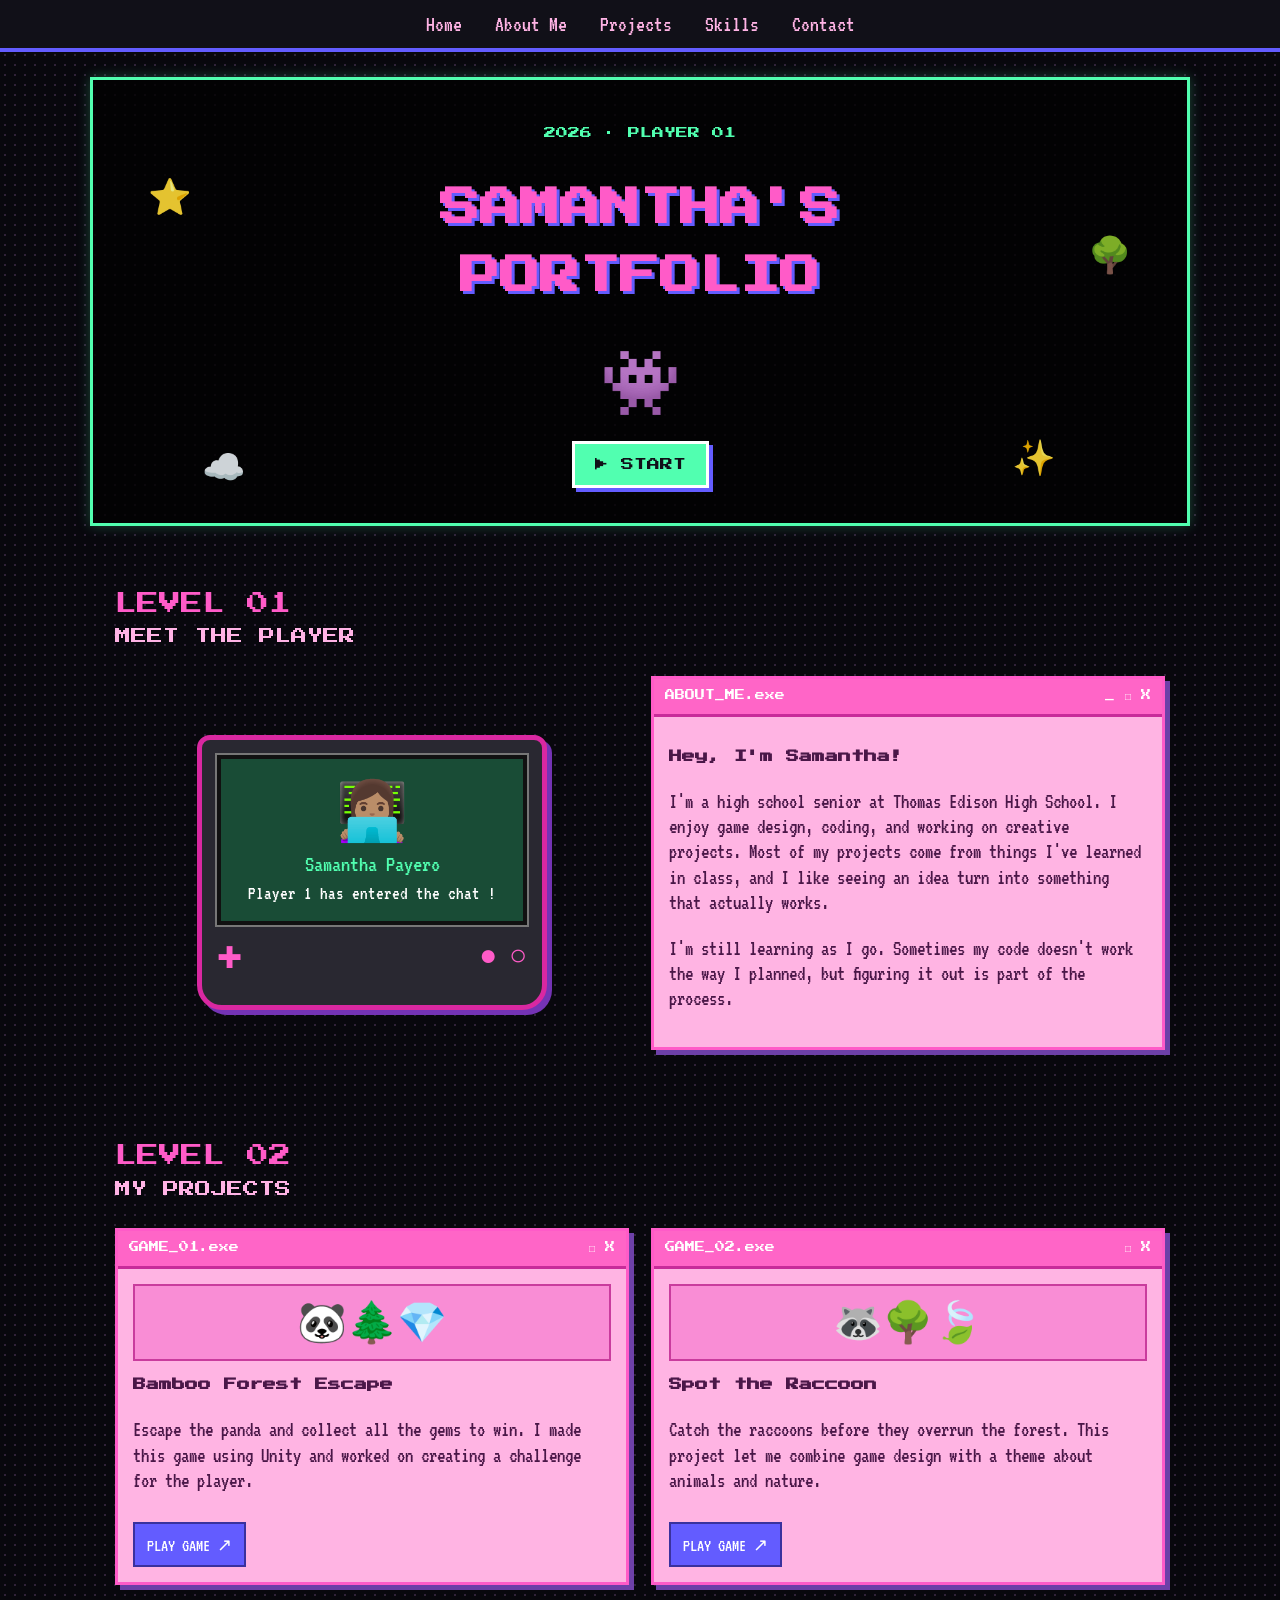
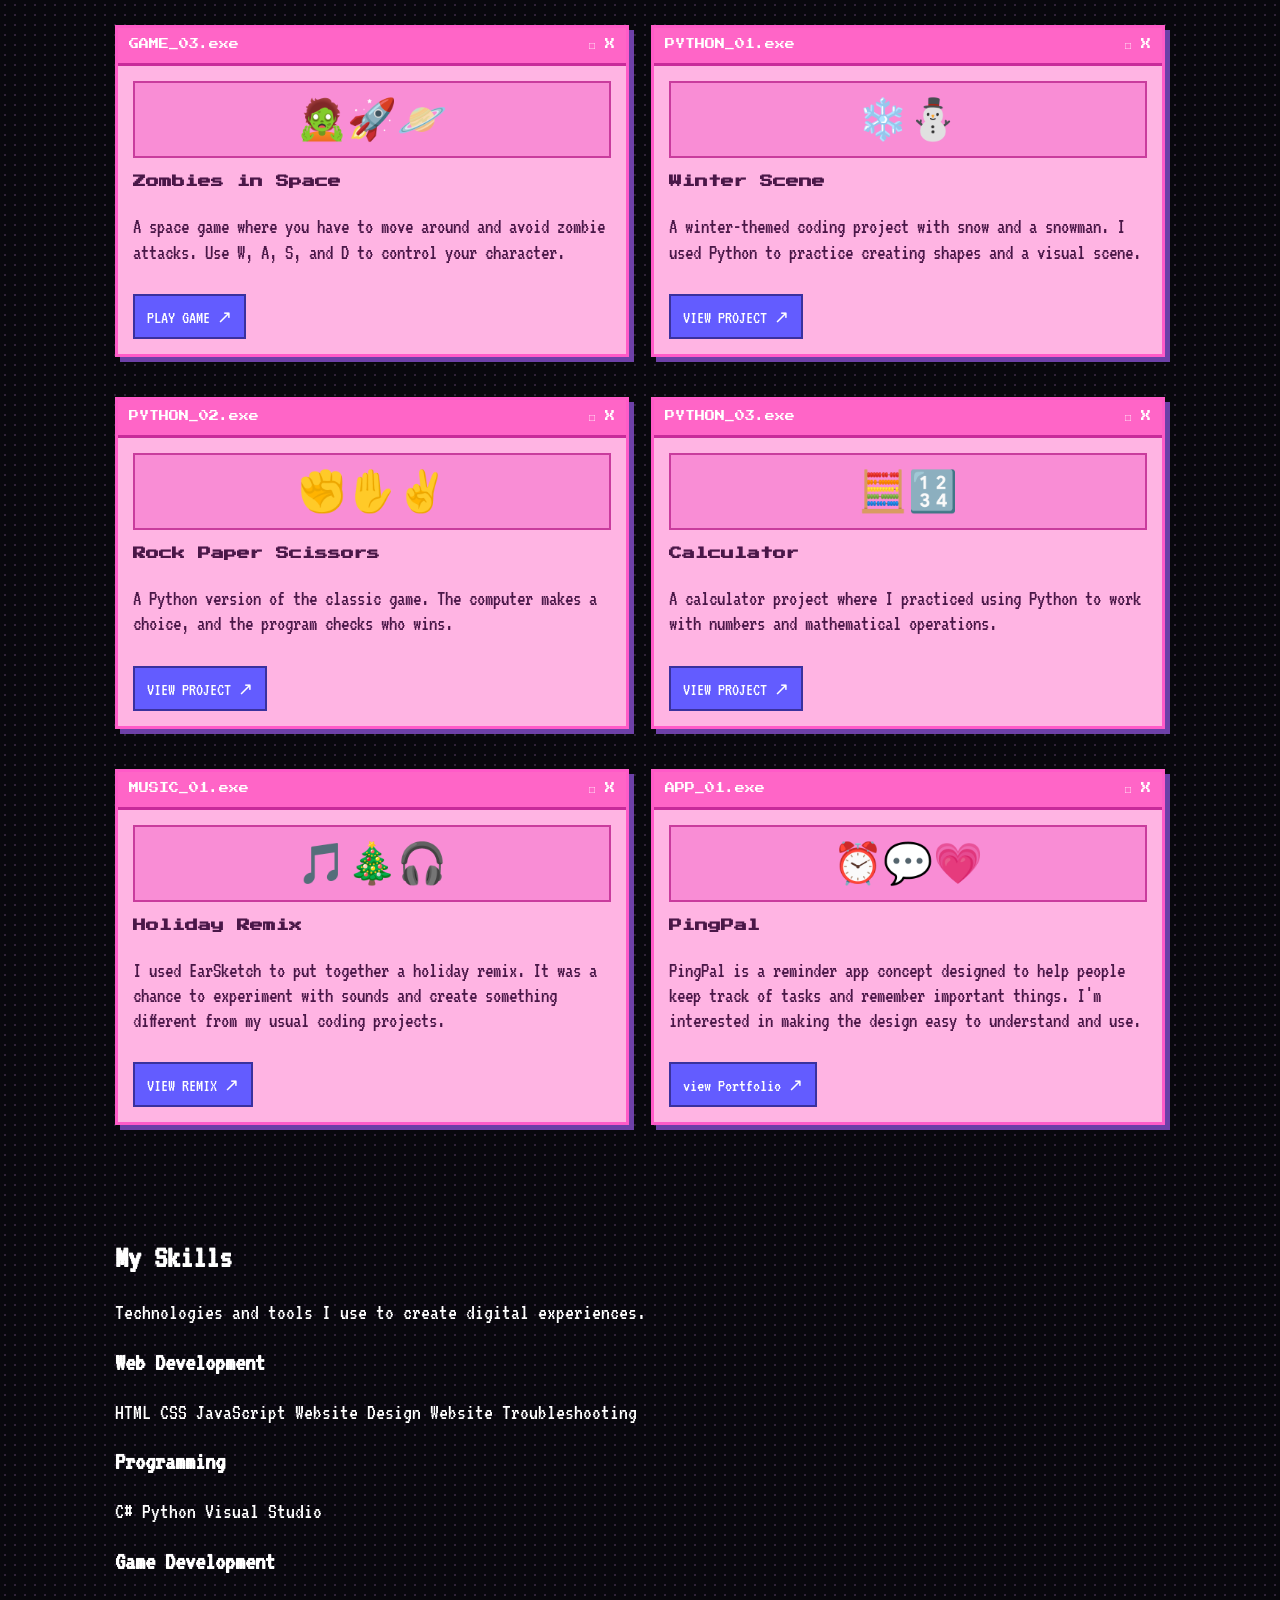
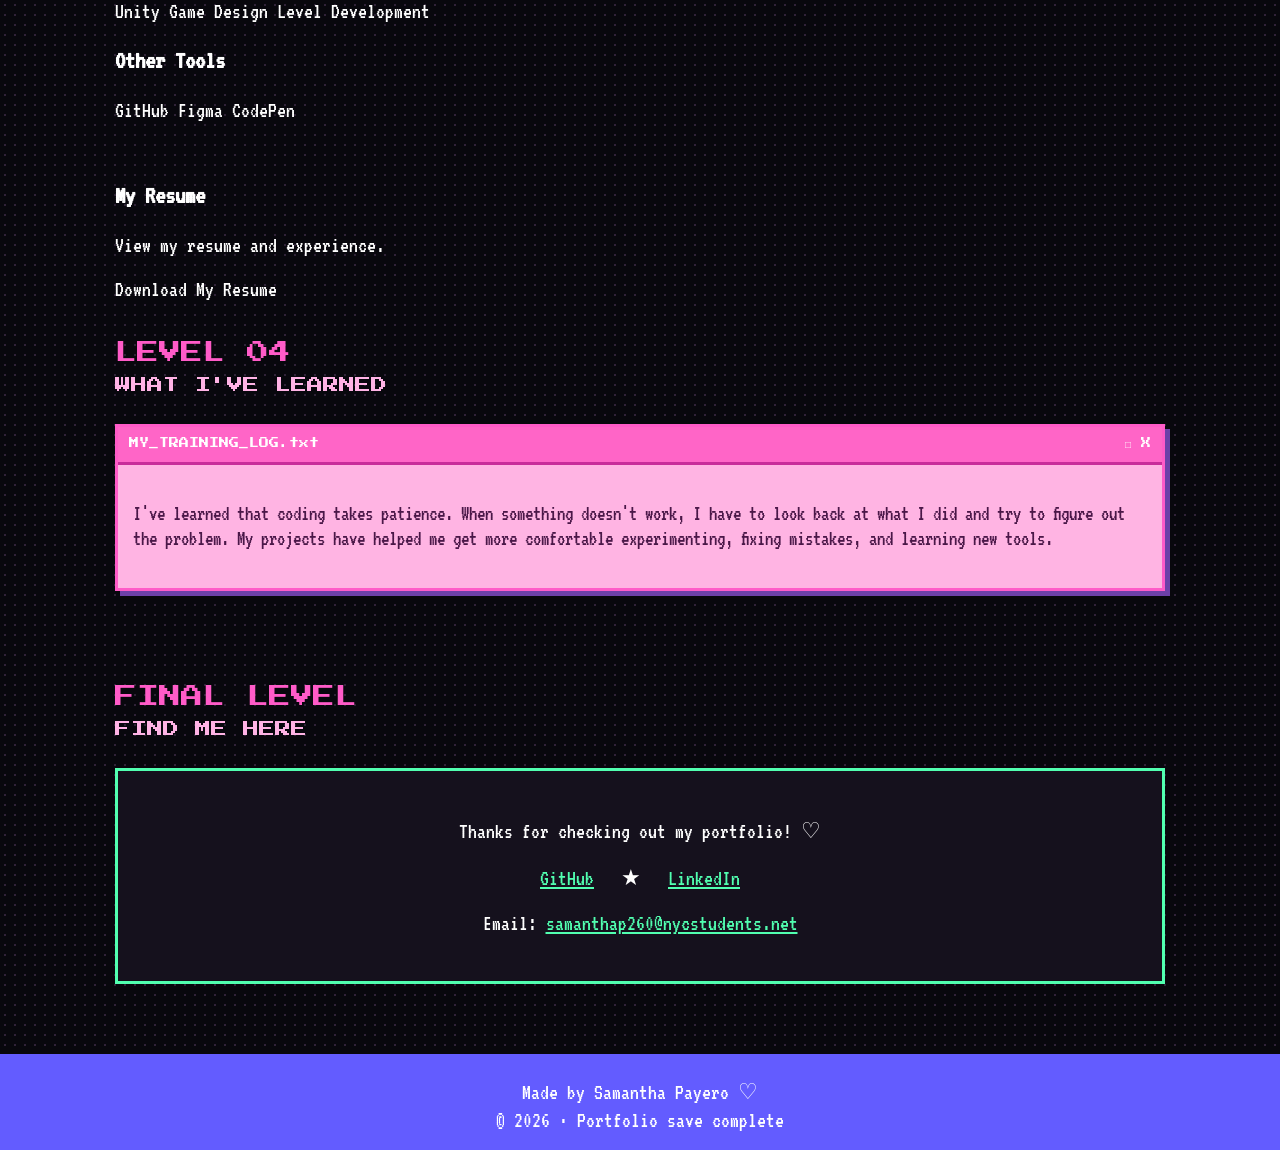
<file: index.html>
<!DOCTYPE html>
<html lang="en">
<head>
<meta charset="UTF-8">
<meta name="viewport" content="width=device-width, initial-scale=1.0">
<title>Samantha Payero | Portfolio</title>

<link rel="preconnect" href="https://fonts.googleapis.com">
<link rel="preconnect" href="https://fonts.gstatic.com" crossorigin>
<link href="https://fonts.googleapis.com/css2?family=Press+Start+2P&family=VT323&display=swap" rel="stylesheet">

<style>
:root {
  --pink: #ff5bc8;
  --light-pink: #ffb3e5;
  --purple: #635cff;
  --green: #51ffb0;
  --black: #08070d;
  --window: #ffb4e3;
}

* {
  box-sizing: border-box;
  scroll-behavior: smooth;
}

body {
  margin: 0;
  background-color: var(--black);
  background-image: radial-gradient(#302238 1px, transparent 1px);
  background-size: 10px 10px;
  color: white;
  font-family: "VT323", monospace;
  font-size: 22px;
}

a {
  color: inherit;
  text-decoration: none;
}

button {
  font-family: "Press Start 2P", monospace;
  cursor: pointer;
}

.pixel-title {
  font-family: "Press Start 2P", monospace;
  color: var(--pink);
  text-shadow: 3px 3px var(--purple);
  line-height: 1.7;
}

.topbar {
  background: #111018;
  border-bottom: 4px solid var(--purple);
  padding: 13px;
  text-align: center;
  position: relative;
  z-index: 5;
}

.topbar a {
  color: var(--light-pink);
  margin: 0 12px;
  font-size: 22px;
}

.topbar a:hover {
  color: var(--green);
}

.hero {
  min-height: 390px;
  border: 3px solid var(--green);
  margin: 25px auto;
  width: 92%;
  max-width: 1100px;
  padding: 35px 15px;
  text-align: center;
  position: relative;
  overflow: hidden;
  background: rgba(0, 0, 0, 0.78);
  box-shadow: 0 0 12px #51ffb044;
}

.hero h1 {
  font-size: clamp(22px, 4vw, 40px);
  margin: 35px 0;
}

.hero .year {
  color: var(--green);
  font-family: "Press Start 2P", monospace;
  font-size: 12px;
}

.hero .character {
  font-size: 65px;
  margin: 20px;
  animation: bounce 2s infinite ease-in-out;
}

@keyframes bounce {
  0%, 100% { transform: translateY(0); }
  50% { transform: translateY(-7px); }
}

.start-button {
  background: var(--green);
  border: 3px solid white;
  color: #111018;
  padding: 14px 20px;
  font-size: 13px;
  box-shadow: 4px 4px var(--purple);
}

.start-button:hover {
  background: var(--pink);
  transform: translateY(-2px);
}

.decor {
  position: absolute;
  font-size: 35px;
  opacity: .9;
}

.decor.one { left: 5%; top: 22%; }
.decor.two { right: 5%; top: 35%; }
.decor.three { left: 10%; bottom: 8%; }
.decor.four { right: 12%; bottom: 10%; }

.marquee {
  background: var(--purple);
  color: #fff58b;
  border-top: 3px solid #a69cff;
  border-bottom: 3px solid #a69cff;
  padding: 7px 0;
  overflow: hidden;
  white-space: nowrap;
  font-size: 23px;
}

.marquee span {
  display: inline-block;
  animation: slide 22s linear infinite;
}

@keyframes slide {
  from { transform: translateX(100%); }
  to { transform: translateX(-100%); }
}

main {
  max-width: 1050px;
  width: 92%;
  margin: auto;
}

section {
  padding: 35px 0;
  scroll-margin-top: 60px;
}

.level {
  color: var(--pink);
  font-family: "Press Start 2P", monospace;
  font-size: 22px;
  line-height: 1.7;
  margin-bottom: 25px;
}

.level small {
  display: block;
  font-size: 16px;
  color: var(--light-pink);
}

.about-layout {
  display: grid;
  grid-template-columns: 1fr 1fr;
  gap: 22px;
  align-items: center;
}

.console {
  background: #292831;
  border: 5px solid #d928a1;
  border-radius: 13px 13px 25px 25px;
  padding: 15px;
  box-shadow: 5px 5px #7433b5;
  max-width: 350px;
  margin: auto;
  width: 100%;
}

.console-screen {
  background: #194c36;
  border: 4px solid #111;
  outline: 2px solid #777;
  min-height: 170px;
  display: flex;
  align-items: center;
  justify-content: center;
  flex-direction: column;
  text-align: center;
  padding: 10px;
}

.console-screen .avatar {
  font-size: 58px;
}

.console-screen p {
  color: var(--green);
  margin: 8px 0;
  font-size: 23px;
}

.console-controls {
  height: 65px;
  display: flex;
  align-items: center;
  justify-content: space-between;
  color: var(--pink);
  font-size: 30px;
}

.window {
  background: var(--window);
  color: #4a1748;
  border: 3px solid #ff5bc8;
  box-shadow: 5px 5px #6d40a8;
  margin-bottom: 18px;
  min-width: 0;
}

.window-bar {
  background: #ff65c7;
  border-bottom: 3px solid #c82b9a;
  color: white;
  font-family: "Press Start 2P", monospace;
  font-size: 10px;
  padding: 11px;
  display: flex;
  justify-content: space-between;
  gap: 10px;
}

.window-content {
  padding: 15px;
}

.window-content h3 {
  font-family: "Press Start 2P", monospace;
  font-size: 13px;
  line-height: 1.8;
}

.window-content p,
.window-content li {
  font-size: 21px;
  line-height: 1.2;
}

.window-content ul {
  padding-left: 20px;
}

.window-content a {
  color: #5425a2;
  text-decoration: underline;
}

.project-grid {
  display: grid;
  grid-template-columns: repeat(2, minmax(0, 1fr));
  gap: 22px;
}

.project-icon {
  font-size: 40px;
  text-align: center;
  padding: 13px;
  background: #f98dd5;
  border: 2px solid #c93c9d;
  margin-bottom: 12px;
}

.project-card .window-content h3 {
  margin-top: 5px;
}

.play-button {
  display: inline-block;
  background: var(--purple);
  color: white !important;
  text-decoration: none !important;
  padding: 10px 12px;
  font-size: 18px;
  border: 2px solid #3a319e;
  margin-top: 8px;
}

.play-button:hover {
  background: #30278e;
}

.skill-grid {
  display: grid;
  grid-template-columns: repeat(3, minmax(0, 1fr));
  gap: 12px;
}

.skill {
  background: #ffb4e3;
  color: #4a1748;
  border: 3px solid #ff5bc8;
  padding: 15px 7px;
  text-align: center;
  font-size: 21px;
}

.contact-box {
  text-align: center;
  padding: 25px;
  border: 3px solid var(--green);
  background: #15111d;
}

.contact-box a {
  color: var(--green);
  text-decoration: underline;
}

footer {
  text-align: center;
  background: var(--purple);
  color: white;
  padding: 20px;
  margin-top: 35px;
}

footer p {
  margin: 5px;
}

@media (max-width: 650px) {
  .topbar a {
    display: inline-block;
    margin: 5px 7px;
    font-size: 18px;
  }

  .about-layout,
  .project-grid {
    grid-template-columns: 1fr;
  }

  .skill-grid {
    grid-template-columns: repeat(2, minmax(0, 1fr));
  }

  .hero {
    min-height: 360px;
    padding: 25px 10px;
  }

  .hero h1 {
    font-size: 21px;
  }

  .level {
    font-size: 17px;
  }
}
</style>
</head>

<body>

<nav class="topbar">
  <a href="#home">Home</a>
  <a href="#about">About Me</a>
  <a href="#projects">Projects</a>
  <a href="#skills">Skills</a>
  <a href="#contact">Contact</a>
</nav>

<header class="hero" id="home">
  <span class="decor one">⭐</span>
  <span class="decor two">🌳</span>
  <span class="decor three">☁️</span>
  <span class="decor four">✨</span>

  <p class="year">2026 · PLAYER 01</p>
  <h1 class="pixel-title">SAMANTHA'S<br>PORTFOLIO</h1>

  <div class="character">👾</div>

  <a href="#about">
    <button class="start-button">▶ START</button>
  </a>
</header>
  
<main>

<section id="about">
  <div class="level">LEVEL 01
    <small>MEET THE PLAYER</small>
  </div>

  <div class="about-layout">
    <div class="console">
      <div class="console-screen">
        <div class="avatar">👩🏽‍💻</div>
        <p>Samantha Payero</p>
        <span style="color:#fff;font-size:19px;">Player 1 has entered the chat !</span>
      </div>
      <div class="console-controls">
        <span>✚</span>
        <span>● ○</span>
      </div>
    </div>

    <div class="window">
      <div class="window-bar">
        <span>ABOUT_ME.exe </span>
        <span>_ □ X</span>
      </div>
      <div class="window-content">
        <h3>Hey, I'm Samantha!</h3>
        <p>
          I'm a high school senior at Thomas Edison High School.
          I enjoy game design, coding, and working on creative projects.
          Most of my projects come from things I've learned in class,
          and I like seeing an idea turn into something that actually works.
        </p>
        <p>
          I'm still learning as I go. Sometimes my code doesn't work
          the way I planned, but figuring it out is part of the process.
        </p>
      </div>
    </div>
  </div>
</section>

<section id="projects">
  <div class="level">LEVEL 02
    <small>MY PROJECTS</small>
  </div>

  <div class="project-grid">

    <article class="window project-card">
      <div class="window-bar">
        <span>GAME_01.exe</span>
        <span>□ X</span>
      </div>
      <div class="window-content">
        <div class="project-icon">🐼🌲💎</div>
        <h3>Bamboo Forest Escape</h3>
        <p>
          Escape the panda and collect all the gems to win.
          I made this game using Unity and worked on creating
          a challenge for the player.
        </p>
        <a class="play-button" href="https://play.unity.com/en/games/0e2aea42-2920-4a50-92fe-83a8546a4d56/webgl-builds" target="_blank" rel="noopener noreferrer">PLAY GAME ↗</a>
      </div>
    </article>

    <article class="window project-card">
      <div class="window-bar">
        <span>GAME_02.exe</span>
        <span>□ X</span>
      </div>
      <div class="window-content">
        <div class="project-icon">🦝🌳🍃</div>
        <h3>Spot the Raccoon</h3>
        <p>
          Catch the raccoons before they overrun the forest.
          This project let me combine game design with a theme
          about animals and nature.
        </p>
        <a class="play-button" href="https://play.unity.com/en/games/873612c2-12f0-4be5-a92b-5befa369f406/spot-the-raccoonb" target="_blank" rel="noopener noreferrer">PLAY GAME ↗</a>
      </div>
    </article>

    <article class="window project-card">
      <div class="window-bar">
        <span>GAME_03.exe</span>
        <span>□ X</span>
      </div>
      <div class="window-content">
        <div class="project-icon">🧟🚀🪐</div>
        <h3>Zombies in Space</h3>
        <p>
          A space game where you have to move around and avoid zombie
          attacks. Use W, A, S, and D to control your character.
        </p>
        <a class="play-button" href="https://play.unity.com/en/games/3249ebb3-0d80-4b22-af0a-2a7a9d98c1c5/webgl-builds-zombies-in-space" target="_blank" rel="noopener noreferrer">PLAY GAME ↗</a>
      </div>
    </article>

    <article class="window project-card">
      <div class="window-bar">
        <span>PYTHON_01.exe</span>
        <span>□ X</span>
      </div>
      <div class="window-content">
        <div class="project-icon">❄️⛄</div>
        <h3>Winter Scene</h3>
        <p>
          A winter-themed coding project with snow and a snowman.
          I used Python to practice creating shapes and a visual scene.
        </p>
        <a class="play-button" href="https://py3.codeskulptor.org/#user310_HPzixx1p4N_1.py" target="_blank" rel="noopener noreferrer">VIEW PROJECT ↗</a>
      </div>
    </article>

    <article class="window project-card">
      <div class="window-bar">
        <span>PYTHON_02.exe</span>
        <span>□ X</span>
      </div>
      <div class="window-content">
        <div class="project-icon">✊✋✌️</div>
        <h3>Rock Paper Scissors</h3>
        <p>
          A Python version of the classic game. The computer makes
          a choice, and the program checks who wins.
        </p>
        <a class="play-button" href="https://py3.codeskulptor.org/#user310_ssR1wwO709_0.py" target="_blank" rel="noopener noreferrer">VIEW PROJECT ↗</a>
      </div>
    </article>

    <article class="window project-card">
      <div class="window-bar">
        <span>PYTHON_03.exe</span>
        <span>□ X</span>
      </div>
      <div class="window-content">
        <div class="project-icon">🧮🔢</div>
        <h3>Calculator</h3>
        <p>
          A calculator project where I practiced using Python
          to work with numbers and mathematical operations.
        </p>
        <a class="play-button" href="https://py3.codeskulptor.org/#user310_8nuzVAXPKz_0.py" target="_blank" rel="noopener noreferrer">VIEW PROJECT ↗</a>
      </div>
    </article>

    <article class="window project-card">
      <div class="window-bar">
        <span>MUSIC_01.exe</span>
        <span>□ X</span>
      </div>
      <div class="window-content">
        <div class="project-icon">🎵🎄🎧</div>
        <h3>Holiday Remix</h3>
        <p>
          I used EarSketch to put together a holiday remix.
          It was a chance to experiment with sounds and create
          something different from my usual coding projects.
        </p>
        <a class="play-button" href="https://earsketch.gatech.edu/earsketch2/?sharing=5QALlUS_Jl7MMLt-MCJ_Fg" target="_blank" rel="noopener noreferrer">VIEW REMIX ↗</a>
      </div>
    </article>

    <article class="window project-card">
      <div class="window-bar">
        <span>APP_01.exe</span>
        <span>□ X</span>
      </div>
      <div class="window-content">
        <div class="project-icon">⏰💬💗</div>
        <h3>PingPal</h3>
        <p>
          PingPal is a reminder app concept designed to help people
          keep track of tasks and remember important things.
          I'm interested in making the design easy to understand and use.
        </p>
          <a class="play-button" href="https://sammysosa-web.github.io/finalunitportfilio/" target="_blank" rel="noopener noreferrer"> view Portfolio ↗</a>
      </div>
      </div>
    </article>

  </div>
</section>


<section id="skills" class="skills-section">
    <h2>My Skills</h2>
    <p class="skills-intro">
        Technologies and tools I use to create digital experiences.
    </p>

    <div class="skills-container">

        <div class="skill-category">
            <h3>Web Development</h3>
            <div class="skill-list">
                <a href="https://developer.mozilla.org/en-US/docs/Web/HTML" target="_blank">HTML</a>
                <a href="https://developer.mozilla.org/en-US/docs/Web/CSS" target="_blank">CSS</a>
                <a href="https://developer.mozilla.org/en-US/docs/Web/JavaScript" target="_blank">JavaScript</a>
                <a href="https://developer.mozilla.org/" target="_blank">Website Design</a>
                <a href="https://developer.mozilla.org/" target="_blank">Website Troubleshooting</a>
            </div>
        </div>

        <div class="skill-category">
            <h3>Programming</h3>
            <div class="skill-list">
                <a href="https://learn.microsoft.com/en-us/dotnet/csharp/" target="_blank">C#</a>
                <a href="https://www.python.org/" target="_blank">Python</a>
                <a href="https://code.visualstudio.com/" target="_blank">Visual Studio</a>
            </div>
        </div>

        <div class="skill-category">
            <h3>Game Development</h3>
            <div class="skill-list">
                <a href="https://unity.com/" target="_blank">Unity</a>
                <a href="https://learn.unity.com/" target="_blank">Game Design</a>
                <a href="https://learn.unity.com/" target="_blank">Level Development</a>
            </div>
        </div>

        <div class="skill-category">
            <h3>Other Tools</h3>
            <div class="skill-list">
                <a href="https://github.com/sammysosa-web" target="_blank">GitHub</a>
                <a href="https://www.figma.com/" target="_blank">Figma</a>
                <a href="https://codepen.io/sammysosa-web" target="_blank">CodePen</a>
            </div>
        </div>

    </div>
</section>

<div class="resume-download">
    <h3>My Resume</h3>
    <p>View my resume and experience.</p>
    <a href="Currículum Vitae CV Diseñadora Sencillo Aesthetic Naranja y Blanco.pdf
" target="_blank" class="resume-btn">
        Download My Resume
    </a>
</div>



<section id="reflection">
  <div class="level">LEVEL 04
    <small>WHAT I'VE LEARNED</small>
  </div>

  <div class="window">
    <div class="window-bar">
      <span>MY_TRAINING_LOG.txt</span>
      <span>□ X</span>
    </div>
    <div class="window-content">
      <p>
        I've learned that coding takes patience. When something doesn't
        work, I have to look back at what I did and try to figure out
        the problem. My projects have helped me get more comfortable
        experimenting, fixing mistakes, and learning new tools.
      </p>
    </div>
  </div>
</section>

<section id="contact">
  <div class="level">FINAL LEVEL
    <small>FIND ME HERE</small>
  </div>

  <div class="contact-box">
    <p>Thanks for checking out my portfolio! ♡</p>
    <p>
      <a href="https://github.com/sammysosa-web" target="_blank" rel="noopener noreferrer">GitHub</a>
      &nbsp; ★ &nbsp;
      <a href="https://www.linkedin.com/in/samantha-payero-a2a967369" target="_blank" rel="noopener noreferrer">LinkedIn</a>
    </p>
    <p>
      Email:
      <a href="mailto:samanthap260@nycstudents.net">samanthap260@nycstudents.net</a>
    </div>
</section>

</main>
  
<footer>
  <p>Made by Samantha Payero ♡</p>
  <p>© 2026 · Portfolio save complete</p>
</footer>

</body>
</html>
</file>
